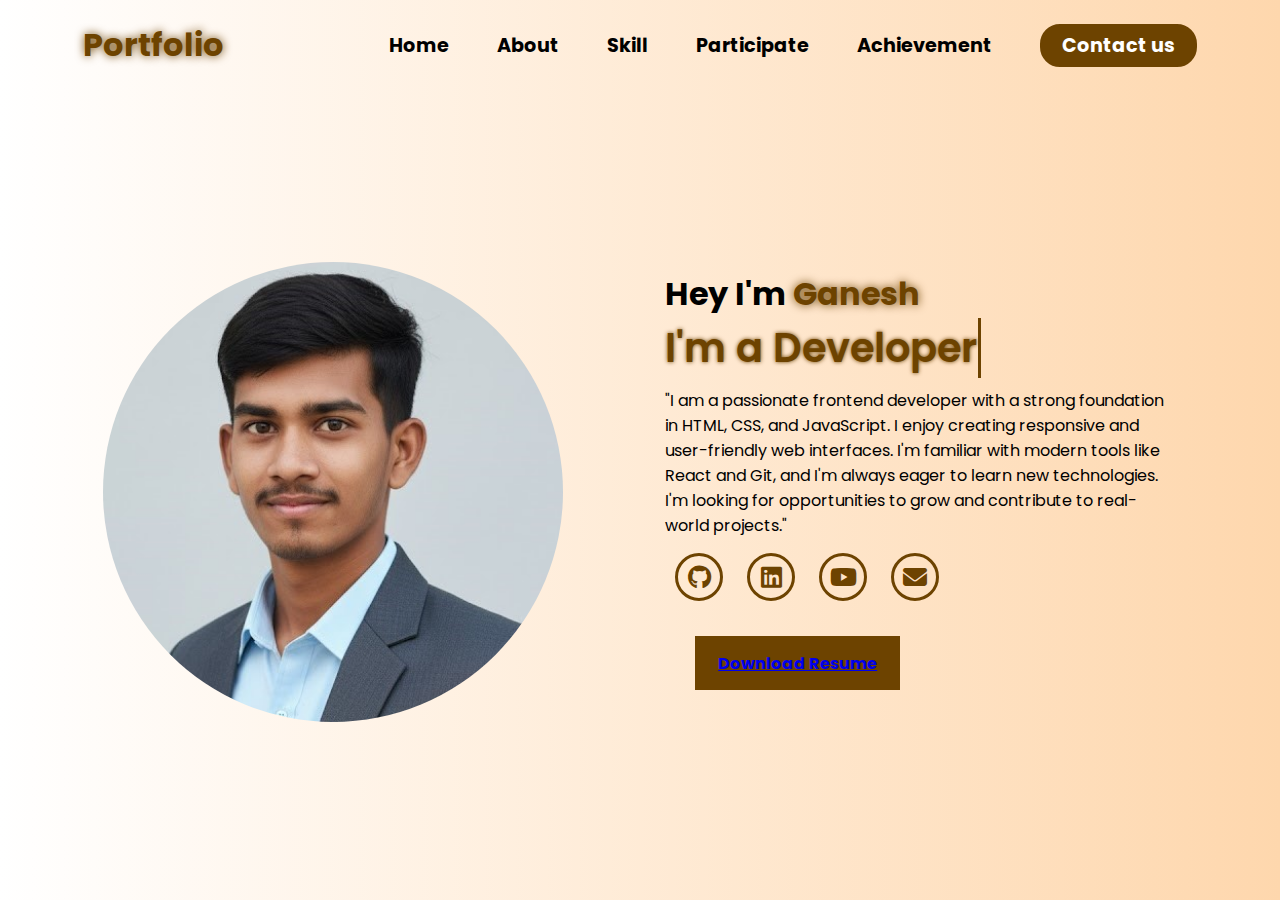
<file: index.html>
<!DOCTYPE html>
<html lang="en">

<head>
    <meta charset="UTF-8">
    <meta name="viewport" content="width=device-width, initial-scale=1.0">
    <title>Portfolio-Ganesh</title>
    <!-- ✅ Font Awesome CDN -->
    <link rel="stylesheet" href="https://cdnjs.cloudflare.com/ajax/libs/font-awesome/6.5.0/css/all.min.css">
    <!-- CSS style File Link -->
    <link rel="stylesheet" href="style.css">
</head>

<body>

    <!-- Start Navbar -->
    <nav>
        <div class="nav-container">
            <div class="logo-name">
                <span>Portfolio</span>
            </div>

            <div class="links">
                <div class="link"><a href="#">Home</a></div>
                <div class="link"><a href="About.html">About</a></div>
                <div class="link"><a href="#">Skill</a></div>
                <div class="link"><a href="#">Participate</a></div>
                <div class="link"><a href="#">Achievement</a></div>
                <div class="link-contact-btn"><a href="#">Contact us</a></div>
            </div>
            <!-- Icons -->
            <i class="fa-solid fa-list humburg" onclick="humburg()"></i>
        </div>

        <div class="dropdown">
            <div class="links">
                <a href="">Home</a>
                <a href="About.html">About</a>
                <a href="#">Skill</a>
                <a href="#">Participate</a>
                <a href="#">Achievement</a>
                <a href="#">Contact Us</a>
                <i class="fa-solid fa-xmark cancel" onclick="cancel()"></i>
            </div>
        </div>
    </nav>
    <!-- End Navbar -->

    <!--hero Section-->
    <section>
        <div class="main-container">
            <!-- main Container Img -->
            <div class="image">
                <img src="unnamed.jpg" alt="">
            </div>
            <!-- main Container content -->
            <div class="content">
                <h1>Hey I'm <span>Ganesh</span></h1>
                <div class="typewriter">I'm a <span></span></div>
                <p>"I am a passionate frontend developer with a strong foundation in HTML, CSS, and JavaScript. I enjoy
                    creating responsive and user-friendly web interfaces. I'm familiar with modern tools like React and
                    Git, and I'm always eager to learn new technologies. I'm looking for opportunities to grow and
                    contribute to real-world projects."</p>
                <div class="social-links">
                    <a href="https://github.com/ganesh-j-m"><i class="fa-brands fa-github"></i></a>
                    <a href="https://www.linkedin.com/in/ganeshmore491/"><i class="fa-brands fa-linkedin"></i></a>
                    <a href="https://www.youtube.com/@tech-ganesh77"><i class="fa-brands fa-youtube"></i></a>
                    <a href="ganeshmore1552@gmail.com"><i class="fa-solid fa-envelope"></i></a>
                </div>
                <div class="btn">
                    <button><a href="Ganesh_More_Resume.pdf" download="">Download Resume</a></button>
                </div>
            </div>
        </div>
    </section>
    <!-- End Hero Section -->
    <!-- Javascript Link -->
    <script src="script.js"></script>

</body>

</html>
</file>
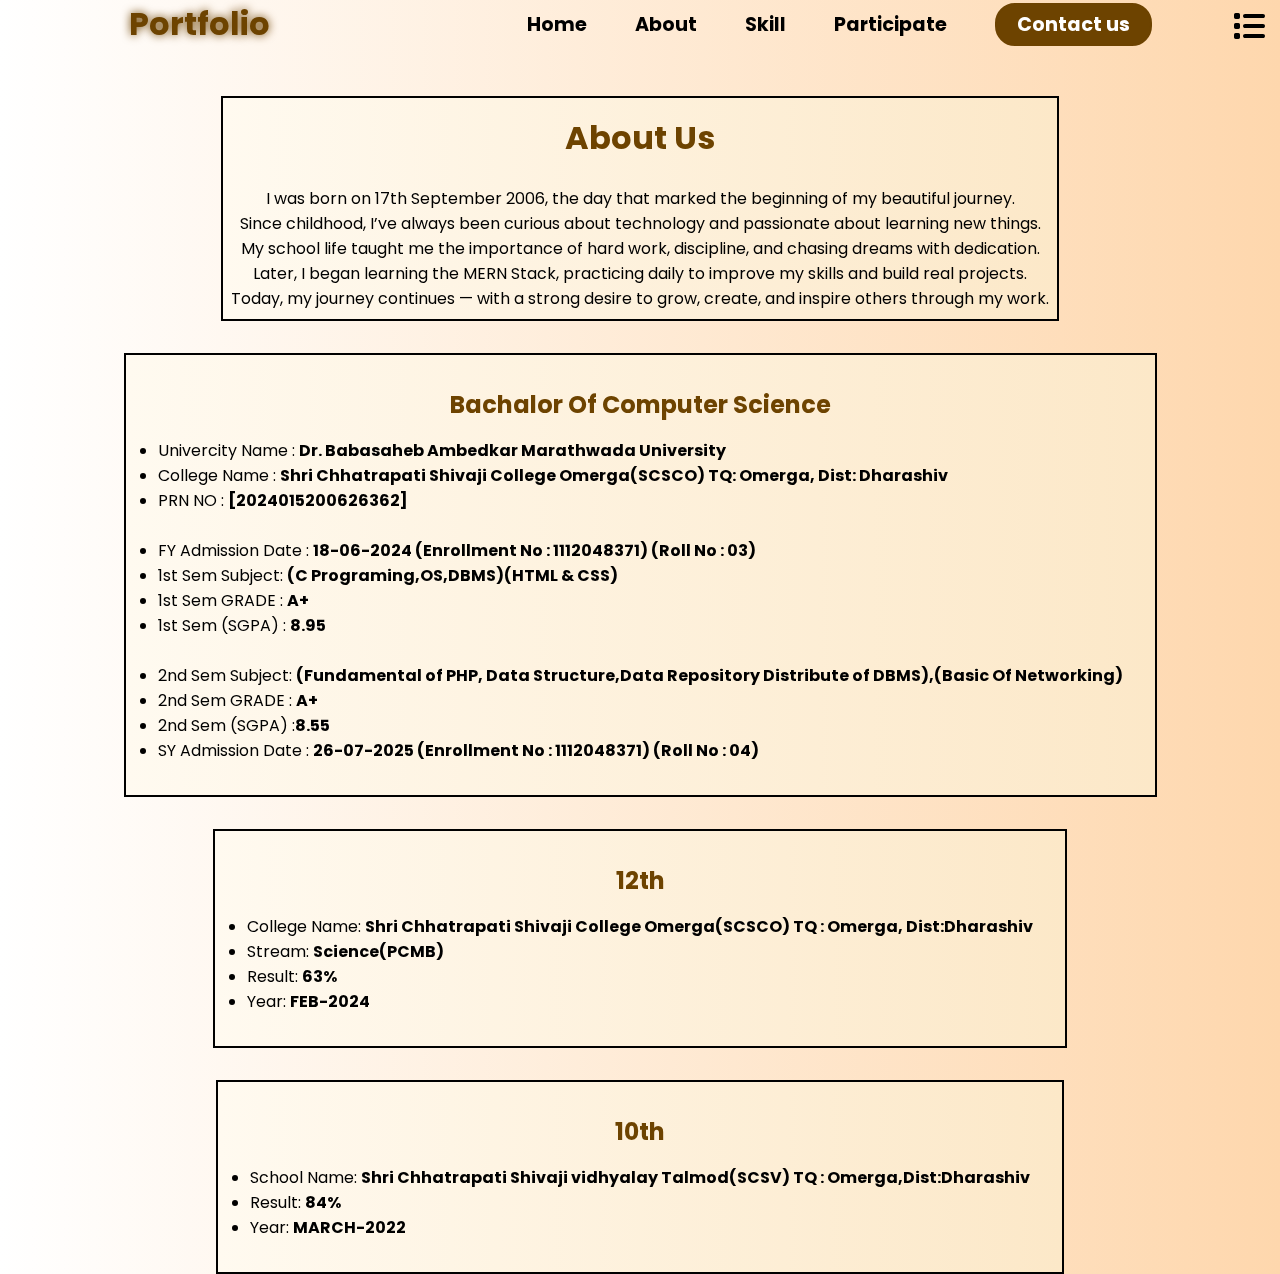
<file: About.html>
<!DOCTYPE html>
<html lang="en">

<head>
    <meta charset="UTF-8">
    <meta name="viewport" content="width=device-width, initial-scale=1.0">
    <title>About</title>
    <!-- CSS style File Link -->
    <link rel="stylesheet" href="About.css">
    <!-- ✅ Font Awesome CDN -->
    <link rel="stylesheet" href="https://cdnjs.cloudflare.com/ajax/libs/font-awesome/6.5.0/css/all.min.css">
</head>

<!-- Start Body -->

<body>

    <!-- Start Navbar -->
    <nav>
        <div class="nav-container">
            <div class="logo-name">
                <span>Portfolio</span>
            </div>

            <div class="links">
                <div class="link"><a href="index.html">Home</a></div>
                <div class="link"><a href="About.html">About</a></div>
                <div class="link"><a href="Skill.html">Skill</a></div>
                <div class="link"><a href="Participate.html">Participate</a></div>
                <div class="link-contact-btn"><a href="Contact.html">Contact us</a></div>
            </div>
            <!-- Icons -->
            <i class="fa-solid fa-list humburg" onclick="humburg()"></i>
        </div>

        <div class="dropdown">
            <div class="links">
                <a href="index.html">Home</a>
                <a href="About.html">About</a>
                <a href="Skill.html">Skill</a>
                <a href="Participate.html">Participate</a>
                <a href="Contact.html">Contact Us</a>
                <i class="fa-solid fa-xmark cancel" onclick="cancel()"></i>
            </div>
        </div>
    </nav>
    <!-- End Navbar -->

    <!-- Satrt Section -->
    <section>
        <!-- frist Div -->
        <div class="Education">

            <div class="title">
                <h1>About Us</h1>
                <p>I was born on 17th September 2006, the day that marked the beginning of my beautiful journey.<br>

                    Since childhood, I’ve always been curious about technology and passionate about learning new
                    things.<br>

                    My school life taught me the importance of hard work, discipline, and chasing dreams with
                    dedication.<br>

                    Later, I began learning the MERN Stack, practicing daily to improve my skills and build real
                    projects.<br>

                    Today, my journey continues — with a strong desire to grow, create, and inspire others through my
                    work.
                </p>
            </div>

            <div class="bcs">
                <h2> Bachalor Of Computer Science</h2>
                <div class="degree">
                    <ul>
                        <li>Univercity Name : <b>Dr. Babasaheb Ambedkar Marathwada University</b></li>
                        <li>College Name : <b>Shri Chhatrapati Shivaji College Omerga(SCSCO) TQ: Omerga, Dist:
                                Dharashiv</b>
                        </li>
                        <li>PRN NO : <b>[2024015200626362]</b></li>
                        <br>
                        <li>FY Admission Date : <b>18-06-2024 (Enrollment No : 1112048371) (Roll No : 03)</b></li>
                        <li>1st Sem Subject: <b>(C Programing,OS,DBMS)(HTML & CSS)</b></li>
                        <li>1st Sem GRADE : <b>A+</b> </li>
                        <li>1st Sem (SGPA) : <b>8.95</b></li>
                        <br>
                        <li>2nd Sem Subject: <b>(Fundamental of PHP, Data Structure,Data Repository Distribute of
                                DBMS),(Basic Of Networking)</b> </li>
                        <li>2nd Sem GRADE : <b>A+</b></li>
                        <li>2nd Sem (SGPA) :<b>8.55</b> </li>
                        <li>SY Admission Date : <b>26-07-2025 (Enrollment No : 1112048371) (Roll No : 04)</b></li>
                    </ul>
                </div>
            </div>


            <div class="high">
                <h2>12th</h2>
                <div class="degree">
                    <ul>
                        <li>College Name: <b>Shri Chhatrapati Shivaji College Omerga(SCSCO) TQ : Omerga,
                                Dist:Dharashiv</b></li>
                        <li>Stream: <b>Science(PCMB)</b></li>
                        <li>Result: <b>63%</b></li>
                        <li>Year: <b>FEB-2024</b></li>
                    </ul>
                </div>
            </div>

            <div class="primary">
                <h2>10th</h2>
                <div class="degree">
                    <ul>
                        <li>School Name: <b>Shri Chhatrapati Shivaji vidhyalay Talmod(SCSV) TQ :
                                Omerga,Dist:Dharashiv</b></li>
                        <li>Result: <b>84%</b></li>
                        <li>Year: <b>MARCH-2022</b></li>
                    </ul>
                </div>
            </div>

        </div>
        <!-- End First Div -->
    </section>
    <!-- End Section -->
    <!-- Javascript Link -->
    <script src="About.js"></script>
</body>
<!-- End Body -->

</html>
</file>
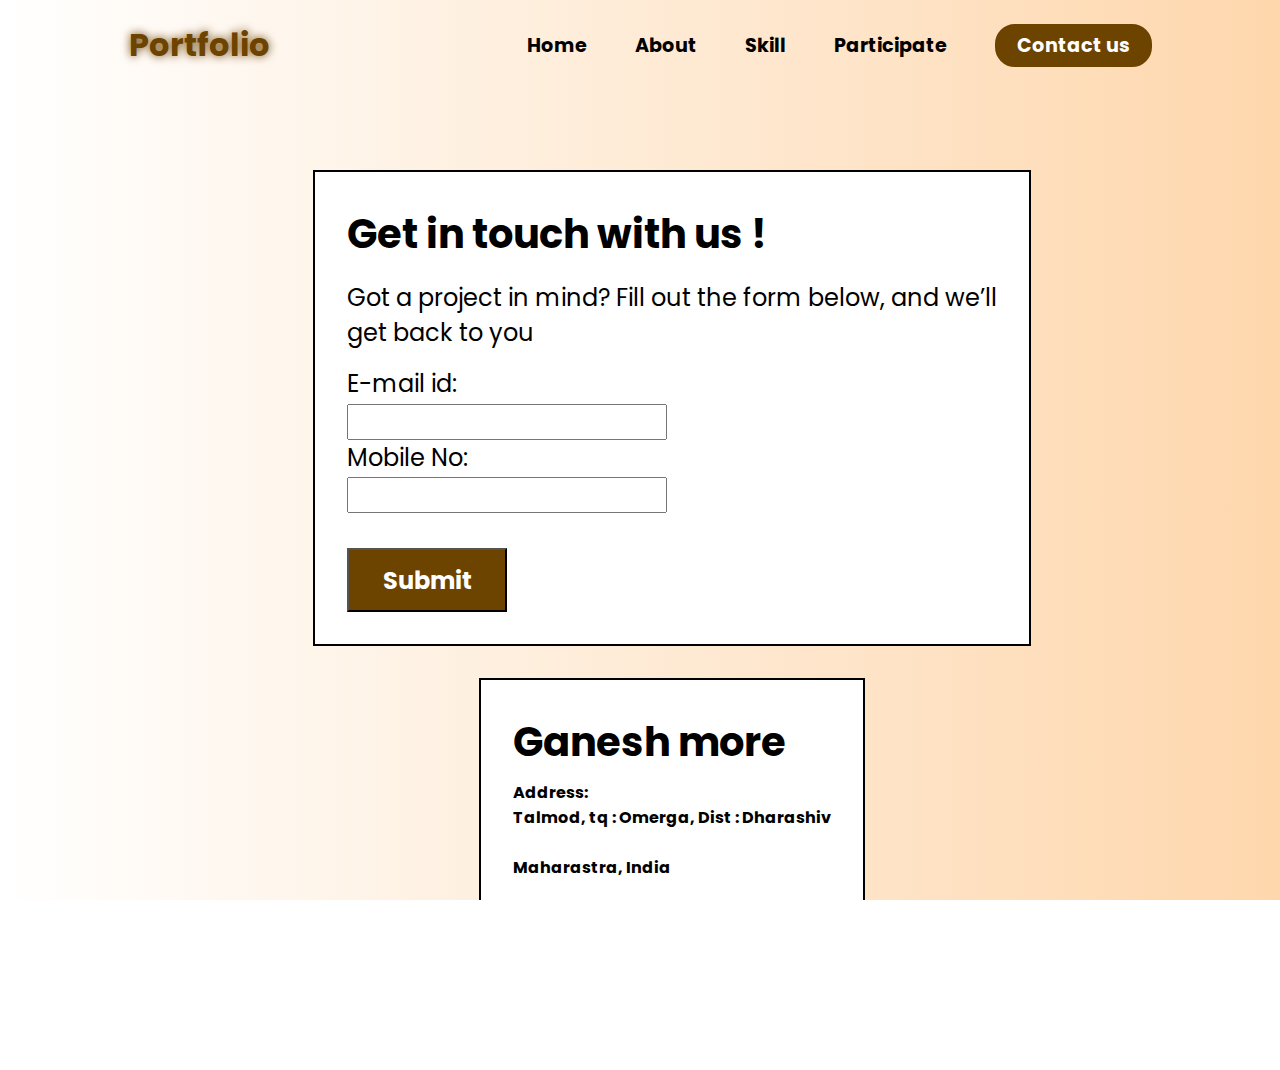
<file: Contact.html>
<!DOCTYPE html>
<html lang="en">

<head>
    <meta charset="UTF-8">
    <meta name="viewport" content="width=device-width, initial-scale=1.0">
    <title>Portfolio-Ganesh</title>
    <!-- ✅ Font Awesome CDN -->
    <link rel="stylesheet" href="https://cdnjs.cloudflare.com/ajax/libs/font-awesome/6.5.0/css/all.min.css">
    <!-- CSS style File Link -->
    <link rel="stylesheet" href="Contact.css">
</head>

<body>

    <!-- Start Navbar -->
    <nav>
        <div class="nav-container">
            <div class="logo-name">
                <span>Portfolio</span>
            </div>

            <div class="links">
                <div class="link"><a href="index.html">Home</a></div>
                <div class="link"><a href="About.html">About</a></div>
                <div class="link"><a href="Skill.html">Skill</a></div>
                <div class="link"><a href="Participate.html">Participate</a></div>
                <div class="link-contact-btn"><a href="#">Contact us</a></div>
            </div>
            <!-- Icons -->
            <i class="fa-solid fa-list humburg" onclick="humburg()"></i>
        </div>

        <div class="dropdown">
            <div class="links">
                <a href="index.html">Home</a>
                <a href="About.html">About</a>
                <a href="Skill.html">Skill</a>
                <a href="Participate.html">Participate</a>
                <a href="Contact.html">Contact Us</a>
                <i class="fa-solid fa-xmark cancel" onclick="cancel()"></i>
            </div>
        </div>
    </nav>
    <!-- End Navbar -->
    <!-- Start Hero Section -->
    <div class="hero-section">
        <div class="detail">
            <div class="form">
                <h3>Get in touch with us !</h3>
                <p>Got a project in mind? Fill out the form below, and we’ll <br>
                    get back to you</p>

                <form action="">
                    <label for="fname">E-mail id:</label><br>
                    <input type="text" id="fname" name="fname"><br>
                    <label for="lname">Mobile No:</label><br>
                    <input type="number" id="lname" name="lname"><br><br>
                    <input type="submit" id="button" value="Submit">
                </form>
            </div>

            <div class="address">
                <h2>Ganesh more</h2>

                <h4>Address: <p>Talmod, tq : Omerga, Dist : Dharashiv <Br>
                        </Br>
                        Maharastra, India</p>
                </h4>

            </div>
        </div>
    </div>

    <!-- End Hero Section -->
    <script src="Contact.js"></script>
</body>
</file>
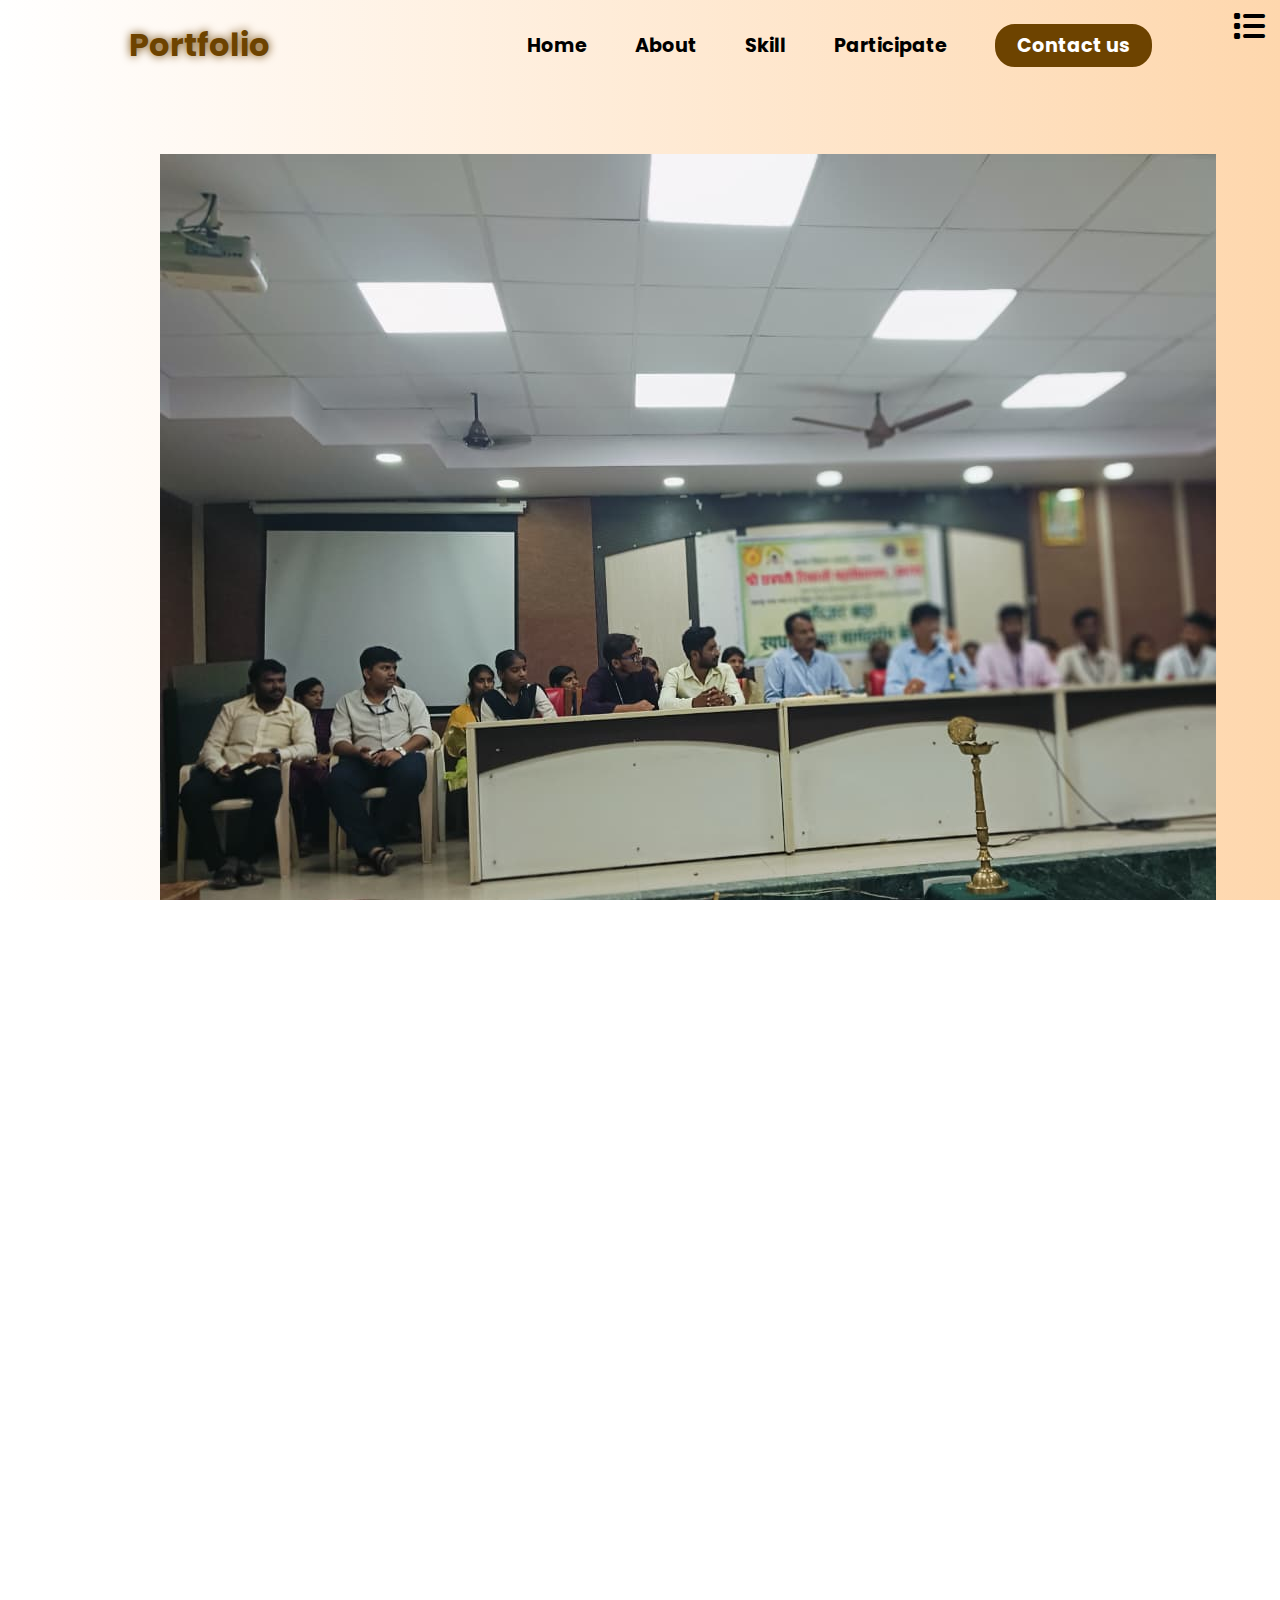
<file: Participate.html>
<!DOCTYPE html>
<html lang="en">

<head>
    <meta charset="UTF-8">
    <meta name="viewport" content="width=device-width, initial-scale=1.0">
    <title>Participate</title>
    <link rel="stylesheet" href="Participate.css">
    <!-- ✅ Font Awesome CDN -->
    <link rel="stylesheet" href="https://cdnjs.cloudflare.com/ajax/libs/font-awesome/6.5.0/css/all.min.css">
</head>

<!-- Start Body -->

<body>
    <!-- Start Navbar -->
    <nav>
        <div class="nav-container">
            <div class="logo-name">
                <span>Portfolio</span>
            </div>

            <div class="links">
                <div class="link"><a href="index.html">Home</a></div>
                <div class="link"><a href="About.html">About</a></div>
                <div class="link"><a href="Skill.html">Skill</a></div>
                <div class="link"><a href="Participate.html">Participate</a></div>
                <div class="link-contact-btn"><a href="Contact.html">Contact us</a></div>
            </div>
            <!-- Icons -->
            <i class="fa-solid fa-list humburg" onclick="humburg()"></i>
        </div>

        <div class="dropdown">
            <div class="links">
                <a href="index.html">Home</a>
                <a href="About.html">About</a>
                <a href="Skill.html">Skill</a>
                <a href="Participate.html">Participate</a>
                <a href="Contact.html">Contact Us</a>
                <i class="fa-solid fa-xmark cancel" onclick="cancel()"></i>
            </div>
        </div>
    </nav>
    <!-- End Navbar -->

    <!-- Start Hero Section -->
    <div class="main-container">
        <div class="box-container2">
            <div class="left-box2">
                <img src="1st.jfif" class="img">
                <img src="2nd.jfif" class="img">
            </div>
            <div class="right-box2">
                <h4>Jointly conducted by the **Maharashtra State Department of Higher Technical Education and the
                    Maharashtra State Information Technology Support Center.
                </h4>
                <h1>Carrer katta</h1>
                <p> When I was in my first year, our college introduced an initiative called “Career Katta.”<br>
                    I participated in it, and I was selected as the Information & Communication Minister of <br>
                    our college for one year.Through this platform, we organized several activities and events<br>
                    that contributed to our overall personal and professional development. This experience <br>
                    sparked my interest in such initiatives and alongside my studies,<br>
                    I continued to take part in them.
                    <!-- <br>
                    <br> -->
                <div class="keys2">
                    <ol>

                        1. I developed **stage confidence and courage to speak in front of others.<br>
                        2. I got an **opportunity to work as a minister in college.<br>
                        3. I had **interaction, discussion, and guidance from successful entrepreneurs** who run their
                        own companies in India and abroad.
                    </ol>
                </div>
                </p>
            </div>

        </div>

        <!-- 2 box -->

        <div class="box-container2">
            <div class="left-box2">
                <img src="3rd.jfif" class="img2">
                <img src="4th.jfif" class="img2">
                <img src="5th.jfif" class="img2">
                <img src="6th.jfif" class="img2">
            </div>
            <div class="right-box2">
                <h4>Jointly conducted by the **Maharashtra State Department of Higher Technical Education and the
                    Maharashtra State Information Technology Support Center.
                </h4>
                <h1>Carrer katta</h1>
                <p> When I was in my first year, our college introduced an initiative called “Career Katta.”<br>
                    I participated in it, and I was selected as the Information & Communication Minister of <br>
                    our college for one year.Through this platform, we organized several activities and events<br>
                    that contributed to our overall personal and professional development. This experience <br>
                    sparked my interest in such initiatives and alongside my studies,<br>
                    I continued to take part in them.
                    <!-- <br>
                    <br> -->
                <div class="keys2">
                    <ol>

                        1. I developed **stage confidence and courage to speak in front of others.<br>
                        2. I got an **opportunity to work as a minister in college.<br>
                        3. I had **interaction, discussion, and guidance from successful entrepreneurs** who run their
                        own companies in India and abroad.
                    </ol>
                </div>
                </p>
            </div>

        </div>

    </div>
    <!-- End Hero Section -->
    <script src="participate.js"></script>
</body>

</html>
</file>
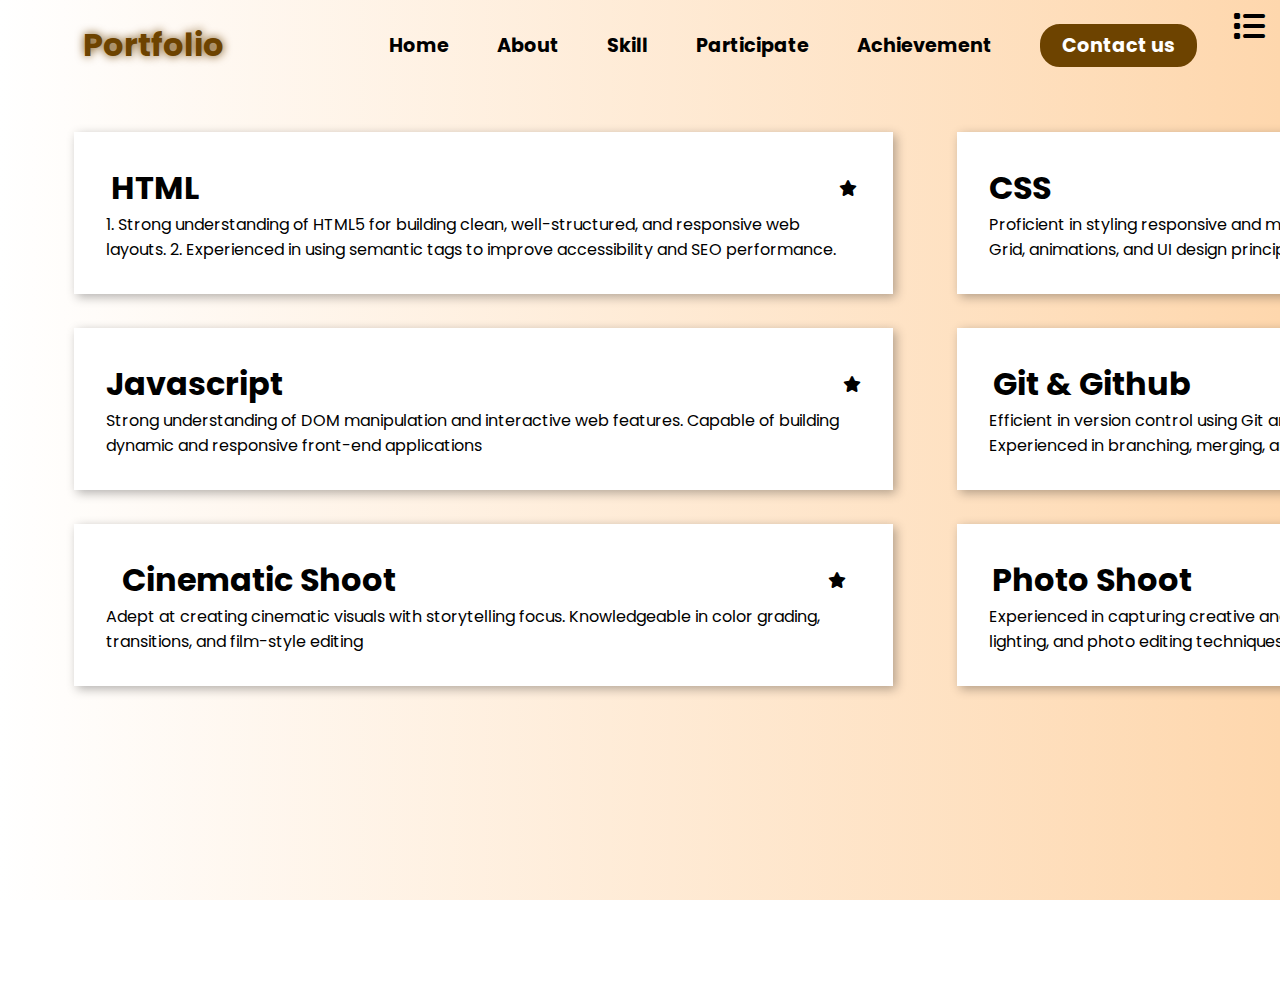
<file: Skill.html>
<!DOCTYPE html>
<html lang="en">

<head>
    <meta charset="UTF-8">
    <meta name="viewport" content="width=device-width, initial-scale=1.0">
    <title>ganesh protfolio Skill</title>

    <!-- CSS style File Link -->
    <link rel="stylesheet" href="Skill.css">
    <!-- ✅ Font Awesome CDN -->
    <link rel="stylesheet" href="https://cdnjs.cloudflare.com/ajax/libs/font-awesome/6.5.0/css/all.min.css">
</head>
<!-- Start Body -->

<body>
    <!-- Start Navbar -->
    <nav>
        <div class="nav-container">
            <div class="logo-name">
                <span>Portfolio</span>
            </div>

            <div class="links">
                <div class="link"><a href="index.html">Home</a></div>
                <div class="link"><a href="About.html">About</a></div>
                <div class="link"><a href="#">Skill</a></div>
                <div class="link"><a href="#">Participate</a></div>
                <div class="link"><a href="#">Achievement</a></div>
                <div class="link-contact-btn"><a href="#">Contact us</a></div>
            </div>
            <!-- Icons -->
            <i class="fa-solid fa-list humburg" onclick="humburg()"></i>
        </div>

        <div class="dropdown">
            <div class="links">
                <a href="index.html">Home</a>
                <a href="About.html">About</a>
                <a href="#">Skill</a>
                <a href="#">Participate</a>
                <a href="#">Achievement</a>
                <a href="#">Contact Us</a>
                <i class="fa-solid fa-xmark cancel" onclick="cancel()"></i>
            </div>
        </div>
    </nav>
    <!-- End Navbar -->
    <!-- Start Hero Section -->
    <section>
        <div class="grid">
            <div class="boxes">
                <div class="head-html">
                    <h1 class="html-bhau">HTML</h1>
                    <i class="fa-solid fa-star star"></i>
                </div>
                <p>
                    1. Strong understanding of HTML5 for building clean, well-structured, and responsive web
                    layouts.
                    2. Experienced in using semantic tags to improve accessibility and SEO performance.
                </p>
            </div>

            <div class="boxes">
                <div class="head">
                    <h1 class="html">CSS</h1>
                    <i class="fa-solid fa-star star"></i>
                </div>
                <p>Proficient in styling responsive and modern web interfaces.
                    Skilled with Flexbox, Grid, animations, and UI design principles.
                </p>
            </div>

            <div class="boxes">
                <div class="head">
                    <h1 class="html">Javascript</h1>
                    <i class="fa-solid fa-star star"></i>
                </div>
                <p>
                    Strong understanding of DOM manipulation and interactive web features.
                    Capable of building dynamic and responsive front-end applications
                </p>
            </div>

            <div class="boxes">
                <div class="head-big">
                    <h1>Git & Github</h1>
                    <i class="fa-solid fa-star star"></i>
                </div>
                <p>Efficient in version control using Git and managing repositories on GitHub.
                    Experienced in branching, merging, and collaborative project workflows.
                </p>
            </div>

            <div class="boxes">
                <div class="head-big-ra">
                    <h1>Cinematic Shoot</h1>
                    <i class="fa-solid fa-star star"></i>
                </div>
                <p>Adept at creating cinematic visuals with storytelling focus.
                    Knowledgeable in color grading, transitions, and film-style editing
                </p>
            </div>

            <div class="boxes">
                <div class="head-big">
                    <h1>Photo Shoot</h1>
                    <i class="fa-solid fa-star star"></i>
                </div>
                <p>Experienced in capturing creative and high-quality images.
                    Skilled in composition, lighting, and photo editing techniques.
                </p>
            </div>


        </div>
    </section>
    <script src="Skill.js"></script>
</body>

</html>
</file>
<file: style.css>
/* google Font Link */
@import url('https://fonts.googleapis.com/css2?family=Poppins&display=swap');
/* Random propety */
*{
    margin: 0;
    padding: 0;
    font-family: 'Poppins',sans-serif;
    box-sizing: border-box;
}
/* Main Html */
html{
    overflow-x: hidden;
}
/* project body */
body{
    width: 100%;
    height: 100vh;
    overflow: hidden;
 background: linear-gradient(to right, rgb(255,255,255), rgb(254, 215, 173));
}
/* Start Navbar */

/* nav-bar (nav)*/
nav{
    width: 100%;
    height: 10vh;
    position: sticky;
}
/* nav-container */
.nav-container{
    width: 100%;
    height: 100%;
    display: flex;
    justify-content: space-around;
    align-items: center;
}
/* logo-name(Class) */
.logo-name{
    color: black;
    font-size: 2rem;
    font-weight: bolder;
}
/* logo-name span(Protfolio) */
.logo-name span{
    color: rgb(109, 67, 0);
    text-shadow: 0 0 10px rgb(109,67,0);
}
/* nav-container(class) */
.nav-container .links{
    display: flex;
    gap: 3rem;
    align-items: center;
}
/* nav-container(home,about,achivement) */
.nav-container .links a{
    font-size: 1.2rem;
    color: black;
    position: relative;
    text-decoration: none;
    font-weight: bold;
    transform: 0.3s linear;
}
/* home,about= bottom-line effect */
.nav-container .links a::before {
  content: "";
  position: absolute;
  bottom: -4px;
  left: 0;
  width: 0;
  height: 3px;
  background-color: rgb(109, 67, 0);
  transition: width 0.3s linear;
}

.nav-container .links a:hover::before {
  width: 100%;
}
/* Contact button (class) */
.nav-container .link-contact-btn{
 background-color: rgb(109, 67, 0);
 padding: 5px 20px;
 border-radius: 20px;
 border: 2px solid rgb(109, 67, 0);  
 transition: 0.2s linear;
}
/* Contach us (Name) */
.nav-container .link-contact-btn a{
    color: white;
    transition: 0.3s linear;
}
/* cancel icon */
.humburg,.cancel{
    cursor: pointer;
    position: absolute;
    right: 15px;
    top: 10px;
    color: black;
    font-size: 2rem;
    display: none;
}
/* dropdown(class) */
.dropdown{
    z-index: 100;
    position: absolute;
    top: 0;
    transform: translateY(-500px);
    width: 100%;
    height: auto;
    backdrop-filter: brightness(40%)blur(3px);
    box-shadow: 0 0 20px black;
    transition: 0.2s linear;
}
/* dropdoen List */
.dropdown .links a{
   color: white;
   display: flex;
   text-decoration: none;
   justify-content: center;
   padding: 15px 0;
   align-items: center;
}
/* dropdown links Hover Effect */
.dropdown .links a:hover{
    background-color: rgb(109, 67, 0);
}
/* End of Navbar */

 /* <!--Start hero Section--> */

 /* Section Property */
section{
    width: 100%;
    height: 90vh;
}
/* Main-conatiner(Class) */
.main-container{
    width: 100%;
    height: 100%;
    display: flex;
    justify-content: space-evenly;
    align-items: center;
}
/* Main-Container(image) */
.main-container .image img{
    z-index: -1;
  border-radius: 100%;  /* for circle */
  width: 460px;
  height: 460px;
  object-fit: cover;   /* optional: keeps image ratio inside the box */
}
/* Main Container(Content) */
.main-container .content{
    color: black;
    width: 40%;
    min-height: 100px;
}
/* Main Container Content (Hey i'm Ganesh) */
.main-container .content h1 span{
    color: rgb(109,67,0);
    text-shadow: 0 0 10px rgb(109,67,0);
}
/* Main Container Content (I am a) */
.main-container .content .typewriter{
    color: rgb(109, 67, 0);
    font-size: 2.5rem;
    text-shadow: 0 0 4px rgb(109, 67, 0);
    position: relative;
    transition: 0.3s linear;
    font-weight: 600;
    font-size: clamp(1rem,1rem+5vw,2rem);
}
/* Main Conatiner .Content .typeWriter (Blank Span(Developer)) */
.main-container .content .typewriter span::before{
    content: "Developer";
    animation: words 15s infinite;
}
/*  Main Conatiner .Content .typeWriter (Blank Span(Developer)) change Name (Developer-Designer) Effect */
.main-container .content .typewriter span::after{
    content: "";
    position: absolute;
    width: calc(100% + 8px);
    height: 100%;
    border-left:3px solid;
    animation: cursor 0.6s linear;
}
@keyframes cursor{
    to{
        border-left: 3px solid #b74b4b;
    }
}
@keyframes words{
    0%, 33%{
        content: "Developer";
    }
    34%, 66%{
        content: "Designer";
    }
    67%, 100%{
        content: "Youtuber";
    }
}
/* Paragraph of My Self  */
.content p{
    font-size: clamp(0.4rem,0.2rem + 9vw, 1rem);
    margin: 10px 0;
}
/* Social Links (github,youtube,linkdin */
.content .social-links i{
    display: inline-flex;
    justify-content: center;
    align-items: center;
    width: 3rem;
    height: 3rem;
    background-color:transparent darkblue;
    border: 0.2rem solid rgb(109, 67, 0);
    border-radius: 50%;
    color: rgb(109, 67, 0);
    margin: 5px 10px;
    font-size: 1.5rem;
    transition: 0.2s linear;
}
/* Hover Effect of (Github,linkdin,youtube) */
.content .social-links i:hover{
    scale: 1.3;
    color: white;
    background-color: rgb(109, 67, 0);
    filter: drop-shadow(0 0 10px rgb(109,67,0));
}
/* Download Resume button */
.btn button{
    width: 40%;
    height: 6vh;
    margin: 30px;
    background-color: rgb(109, 67, 0);
    color: white;
    border: none;
    outline: none;
    font-size: 100%;
    font-weight: 700;
    transition: 0.2s linear;
}
/* Hover Effect Download Button  */
.btn button:hover{
    scale: 1,1;
    color: rgb(109, 67, 0);
    border: 2px solid rgb(109, 67, 0);
    background-color: transparent;
    font-weight: 700;
    box-shadow: 0 0 40px rgb(109, 67, 0);
}
/* Media Query Max-900px */

@media (max-width:900px){
  body{
    overflow-y: visible;
  }
.logo{
    position: absolute;
    top: 16px;
    left: 15px;
    font-size: 1.5rem;
  }
  .main-container{
    display: flex;
    flex-direction: column;
  }
  .nav-container .links{
    display: none;
  }
  .humburg,.cancel{
    display: block;
  }
  .main-container .content{
    width: 80%;
  }
 .social-links{
    width: 2.5rem;
    height: 2.5rem;
    font-size: 1.5rem;
 }
 .cancel{
    color: white;
 }
 .main-container image{
    width: 80%;
    margin-bottom: 0px;
 }
}
</file>
<file: About.css>
/* google Font Link */
@import url('https://fonts.googleapis.com/css2?family=Poppins&display=swap');

/* Random propety */
* {
    margin: 0;
    padding: 0;
    font-family: 'Poppins', sans-serif;
    box-sizing: border-box;
}

/* project body */
body {
    width: 100%;
    height: 100vh;
    background: linear-gradient(to right, rgb(255, 255, 255), rgb(254, 215, 173));
}

/* Start Navbar */

/* nav-bar (nav)*/
nav {
    width: 100%;
    position: sticky;
}

/* nav-container */
.nav-container {
    width: 100%;
    height: 100%;
    display: flex;
    justify-content: space-around;
    align-items: center;
}

/* logo-name(Class) */
.logo-name {
    color: black;
    font-size: 2rem;
    font-weight: bolder;
}

/* logo-name span(Protfolio) */
.logo-name span {
    color: rgb(109, 67, 0);
    text-shadow: 0 0 10px rgb(109, 67, 0);
}

/* nav-container(class) */
.nav-container .links {
    display: flex;
    gap: 3rem;
    align-items: center;
}

/* nav-container(home,about,achivement) */
.nav-container .links a {
    font-size: 1.2rem;
    color: black;
    position: relative;
    text-decoration: none;
    font-weight: bold;
    transform: 0.3s linear;
}

/* home,about= bottom-line effect */
.nav-container .links a::before {
    content: "";
    position: absolute;
    bottom: -4px;
    left: 0;
    width: 0;
    height: 3px;
    background-color: rgb(109, 67, 0);
    transition: width 0.3s linear;
}

.nav-container .links a:hover::before {
    width: 100%;
}

/* Contact button (class) */
.nav-container .link-contact-btn {
    background-color: rgb(109, 67, 0);
    padding: 5px 20px;
    border-radius: 20px;
    border: 2px solid rgb(109, 67, 0);
    transition: 0.2s linear;
}

/* Contach us (Name) */
.nav-container .link-contact-btn a {
    color: white;
    transition: 0.3s linear;
}

/* cancel icon */
.humburg,
.cancel {
    cursor: pointer;
    position: absolute;
    right: 15px;
    top: 10px;
    color: black;
    font-size: 2rem;
    display: none;
}

/* dropdown(class) */
.dropdown {
    z-index: 100;
    position: absolute;
    top: 0;
    transform: translateY(-500px);
    width: 100%;
    height: auto;
    backdrop-filter: brightness(40%)blur(3px);
    box-shadow: 0 0 20px black;
    transition: 0.2s linear;
}

/* dropdoen List */
.dropdown .links a {
    color: white;
    display: flex;
    text-decoration: none;
    justify-content: center;
    padding: 15px 0;
    align-items: center;
}

/* dropdown links Hover Effect */
.dropdown .links a:hover {
    background-color: rgb(109, 67, 0);
}

nav {
    width: 100vw;
}

/* End of Navbar */

/* Start Main Body */
.Education {
    margin-top: 3rem;
    display: flex;
    flex-direction: column;
    gap: 2rem;
    justify-content: center;
    align-items: center;
}

.title {
    border: black solid 2px;
    text-align: center;
    background: linear-gradient(to right, #fffaf0, #fce8c8);
    border: 2px solid black;
}

.title h1 {
    margin: 1rem;
    color: rgb(109, 67, 0);
    font-weight: bold;
}

.title p {
    font-size: 1rem;
    padding: 0.5rem;
}

.bcs {
    background: linear-gradient(to right, #fffaf0, #fce8c8);
    border: 2px solid black;
    padding: 2rem;
}

.bcs h2 {
    color: rgb(109, 67, 0);
    margin-bottom: 1rem;
    text-align: center;
}

.primary {
    background: linear-gradient(to right, #fffaf0, #fce8c8);
    border: 2px solid black;
    padding: 2rem;
}

.primary h2 {
    color: rgb(109, 67, 0);
    margin-bottom: 1rem;
    text-align: center;
}

.high {
    background: linear-gradient(to right, #fffaf0, #fce8c8);
    border: 2px solid black;
    padding: 2rem;
}

.high h2 {
    color: rgb(109, 67, 0);
    margin-bottom: 1rem;
    text-align: center;
}

/* End Main body */

/* Start Media Query */
@media (max-width:900px) {
    body {
        overflow-y: visible;
    }

    .logo {
        position: absolute;
        top: 16px;
        left: 15px;
        font-size: 1.5rem;
    }

    .nav-container .links {
        display: none;
    }

    .humburg,
    .cancel {
        display: block;
    }

    .social-links {
        width: 2.5rem;
        height: 2.5rem;
        font-size: 1.5rem;
        display: flex;
    }

    .cancel {
        color: white;
    }

    .nav-container {
        width: 80vw;
    }
}



/* End Media Query */
</file>
<file: Contact.css>
/* google Font Link */
@import url('https://fonts.googleapis.com/css2?family=Poppins&display=swap');

/* Random propety */
* {
    margin: 0;
    padding: 0;
    font-family: 'Poppins', sans-serif;
    box-sizing: border-box;
}

/* Main Html */
html {
    overflow-x: hidden;
}

/* project body */
body {
    width: 100%;
    height: 100vh;
    overflow: hidden;
    background: linear-gradient(to right, rgb(255, 255, 255), rgb(254, 215, 173));
}

/* Start Navbar */

/* nav-bar (nav)*/
nav {
    width: 100%;
    height: 10vh;
    position: sticky;
}

/* nav-container */
.nav-container {
    width: 100%;
    height: 100%;
    display: flex;
    justify-content: space-around;
    align-items: center;
}

/* logo-name(Class) */
.logo-name {
    color: black;
    font-size: 2rem;
    font-weight: bolder;
}

/* logo-name span(Protfolio) */
.logo-name span {
    color: rgb(109, 67, 0);
    text-shadow: 0 0 10px rgb(109, 67, 0);
}

/* nav-container(class) */
.nav-container .links {
    display: flex;
    gap: 3rem;
    align-items: center;
}

/* nav-container(home,about,achivement) */
.nav-container .links a {
    font-size: 1.2rem;
    color: black;
    position: relative;
    text-decoration: none;
    font-weight: bold;
    transform: 0.3s linear;
}

/* home,about= bottom-line effect */
.nav-container .links a::before {
    content: "";
    position: absolute;
    bottom: -4px;
    left: 0;
    width: 0;
    height: 3px;
    background-color: rgb(109, 67, 0);
    transition: width 0.3s linear;
}

.nav-container .links a:hover::before {
    width: 100%;
}

/* Contact button (class) */
.nav-container .link-contact-btn {
    background-color: rgb(109, 67, 0);
    padding: 5px 20px;
    border-radius: 20px;
    border: 2px solid rgb(109, 67, 0);
    transition: 0.2s linear;
}

/* Contach us (Name) */
.nav-container .link-contact-btn a {
    color: white;
    transition: 0.3s linear;
}

/* cancel icon */
.humburg,
.cancel {
    cursor: pointer;
    position: absolute;
    right: 15px;
    top: 10px;
    color: black;
    font-size: 2rem;
    display: none;
}

/* dropdown(class) */
.dropdown {
    z-index: 100;
    position: absolute;
    top: 0;
    transform: translateY(-500px);
    width: 100%;
    height: auto;
    backdrop-filter: brightness(40%)blur(3px);
    box-shadow: 0 0 20px black;
    transition: 0.2s linear;
}

/* dropdoen List */
.dropdown .links a {
    color: white;
    display: flex;
    text-decoration: none;
    justify-content: center;
    padding: 15px 0;
    align-items: center;
}

/* dropdown links Hover Effect */
.dropdown .links a:hover {
    background-color: rgb(109, 67, 0);
}

/* End of Navbar */

/* <!--Start hero Section--> */
.hero-section {
    height: 100%;
    width: 100%;
}


.detail {
    width: 100vw;
    display: flex;
    justify-content: center;
    align-items: center;
    gap: 2rem;
    flex-direction: column;
    margin: 2rem;
    margin-top: 5rem;

}

.detail .form {
    padding: 2rem;
    background: white;
    border: 2px solid black;
    height: fit-content;
    width: fit-content;
}

.detail .form h3 {
    padding-bottom: 1rem;
    font-size: 2.5rem;
}

.detail .form p {
    padding-bottom: 1rem;
    font-size: 1.5rem;
}

.detail .form form {
    font-size: 1.5rem;
}

.detail .form #fname {

    height: 2rem;
    width: 20rem;
    font-size: 1rem;
    padding: 1rem;
}

.detail .form #lname {
    height: 2rem;
    width: 20rem;
    font-size: 1rem;
    padding: 1rem;
}


.detail .form #button {
    height: 4rem;
    width: 10rem;
    font-size: 1.5rem;

    background: rgb(109, 67, 0);
    color: white;
    font-weight: bold;
    text-align: center;
}

.detail .form #button:hover {
    border: 2px solid black;
    background: purple;
}

.detail .address {

    background: white;
    text-align: start;
    padding: 2rem;
    height: max-content;
    border: 2px solid black;
}

.detail .address h2 {
    padding-bottom: 0.5rem;
    font-size: 2.5rem;
}

/* Hover Effect Download Button  */
.btn button:hover {
    scale: 1, 1;
    color: rgb(109, 67, 0);
    border: 2px solid rgb(109, 67, 0);
    /* background-color: transparent; */
    font-weight: 700;
    box-shadow: 0 0 40px rgb(109, 67, 0);
}


/* Media Query Max-900px */

@media (max-width:900px) {
    body {
        overflow-y: visible;
    }

    .logo {
        position: absolute;
        top: 16px;
        left: 15px;
        font-size: 1.5rem;
    }

    .main-container {
        display: flex;
        flex-direction: column;
    }

    .nav-container .links {
        display: none;
    }

    .humburg,
    .cancel {
        display: block;
    }

    .main-container .content {
        width: 80%;
    }

    .social-links {
        width: 2.5rem;
        height: 2.5rem;
        font-size: 1.5rem;
        display: flex;

    }

    .cancel {
        color: white;
    }

    .hero-section {
        width: 100%;
        margin: 0;

    }

    .detail {
        width: 80vw;
        display: flex;
        justify-content: center;
        align-items: center;
    }

    .detail .form #fname {

        height: 1rem;
        width: 10rem;
        font-size: 0.5rem;
        padding: 1rem;
    }

    .detail .form #lname {
        height: 1rem;
        width: 10rem;
        font-size: 0.5rem;
        padding: 1rem;
    }

}
</file>
<file: Participate.css>
/* google Font Link */
@import url('https://fonts.googleapis.com/css2?family=Poppins&display=swap');

/* Random propety */
* {
    margin: 0;
    padding: 0;
    font-family: 'Poppins', sans-serif;
    box-sizing: border-box;
}

/* Main Html */
html {
    overflow-x: hidden;
}

/* project body */
body {
    width: 100%;
    height: 100vh;
    overflow: scroll;
    background: linear-gradient(to right, rgb(255, 255, 255), rgb(254, 215, 173));
}

/* Start Navbar */

/* nav-bar (nav)*/
nav {
    width: 100%;
    height: 10vh;
    position: sticky;
}

/* nav-container */
.nav-container {
    width: 100%;
    height: 100%;
    display: flex;
    justify-content: space-around;
    align-items: center;
}

/* logo-name(Class) */
.logo-name {
    color: black;
    font-size: 2rem;
    font-weight: bolder;
}

/* logo-name span(Protfolio) */
.logo-name span {
    color: rgb(109, 67, 0);
    text-shadow: 0 0 10px rgb(109, 67, 0);
}

/* nav-container(class) */
.nav-container .links {
    display: flex;
    gap: 3rem;
    align-items: center;
}

/* nav-container(home,about,achivement) */
.nav-container .links a {
    font-size: 1.2rem;
    color: black;
    position: relative;
    text-decoration: none;
    font-weight: bold;
    transform: 0.3s linear;
}

/* home,about= bottom-line effect */
.nav-container .links a::before {
    content: "";
    position: absolute;
    bottom: -4px;
    left: 0;
    width: 0;
    height: 3px;
    background-color: rgb(109, 67, 0);
    transition: width 0.3s linear;
}

.nav-container .links a:hover::before {
    width: 100%;
}

/* Contact button (class) */
.nav-container .link-contact-btn {
    background-color: rgb(109, 67, 0);
    padding: 5px 20px;
    border-radius: 20px;
    border: 2px solid rgb(109, 67, 0);
    transition: 0.2s linear;
}

/* Contach us (Name) */
.nav-container .link-contact-btn a {
    color: white;
    transition: 0.3s linear;
}

/* cancel icon */
.humburg,
.cancel {
    cursor: pointer;
    position: absolute;
    right: 15px;
    top: 10px;
    color: black;
    font-size: 2rem;
    display: none;
}

/* dropdown(class) */
.dropdown {
    z-index: 100;
    position: absolute;
    top: 0;
    transform: translateY(-500px);
    width: 100%;
    height: auto;
    backdrop-filter: brightness(40%)blur(3px);
    box-shadow: 0 0 20px black;
    transition: 0.2s linear;
}

/* dropdoen List */
.dropdown .links a {
    color: white;
    display: flex;
    text-decoration: none;
    justify-content: center;
    padding: 15px 0;
    align-items: center;
}

/* dropdown links Hover Effect */
.dropdown .links a:hover {
    background-color: rgb(109, 67, 0);
}

/* End of Navbar */

/* Start Hero Section */
.main-container {
    height: 100%;
    width: 100%;
}

/* 2nd Box */


.box-container2 {
    display: flex;
    justify-content: center;
    align-items: start;
    flex-direction: column;
    margin: 4rem;
    gap: 2rem;
    margin-left: 10rem;
    height: fit-content;

}

.left-box2 {
    height: 800px;
    width: 100%;
    justify-content: center;
    align-items: center;
    gap: 1rem;
    object-fit: cover;
    overflow: scroll;

}

.left-box2 .img2 {
    height: 100%;
    width: 100%;
}

.left-box2 .img2:hover {
    border: 3px solid white;
    box-shadow: 0 4px 8px 0 rgba(0, 0, 0, 0.2), 0 6px 20px 0 rgba(0, 0, 0, 0.19);
    text-align: center;
}

.keys2 {
    font-weight: bold;
}

.right-box2 {
    height: fit-content;

}

.right-box2 .keys2 {
    margin-top: 1rem;
}

/* End Hero Section */

/* Start Media Query */


/* Media Query Max-900px */

@media (max-width:900px) {
    body {
        overflow-y: visible;
    }

    .logo {
        position: absolute;
        top: 16px;
        left: 15px;
        font-size: 1.5rem;
    }

    .main-container {
        display: flex;
        flex-direction: column;
    }

    .nav-container .links {
        display: none;
    }

    .humburg,
    .cancel {
        display: block;
    }

    .main-container .content {
        width: 80%;
    }

    .social-links {
        width: 2.5rem;
        height: 2.5rem;
        font-size: 1.5rem;
        display: flex;

    }

    .cancel {
        color: white;
    }


    .box-container2 {
        margin-left: 0;
        margin: 6px;
    }

    .left-box2 {
        height: 300px;
        width: 400px;
        justify-content: center;
        align-items: center;
        gap: 1rem;
        object-fit: cover;
        overflow: scroll;
    }

}
/* End Media Query */
</file>
<file: Skill.css>
/* google Font Link */
@import url('https://fonts.googleapis.com/css2?family=Poppins&display=swap');

/* Random propety */
* {
    margin: 0;
    padding: 0;
    font-family: 'Poppins', sans-serif;
    box-sizing: border-box;
}

/* Main Html */
html {
    overflow-x: hidden;
}

/* project body */
body {
    width: 100%;
    height: 100vh;
    overflow: hidden;
    background: linear-gradient(to right, rgb(255, 255, 255), rgb(254, 215, 173));
}

/* Start Navbar */

/* nav-bar (nav)*/
nav {
    width: 100%;
    height: 10vh;
    position: sticky;
}

/* nav-container */
.nav-container {
    width: 100%;
    height: 100%;
    display: flex;
    justify-content: space-around;
    align-items: center;
}

/* logo-name(Class) */
.logo-name {
    color: black;
    font-size: 2rem;
    font-weight: bolder;
}

/* logo-name span(Protfolio) */
.logo-name span {
    color: rgb(109, 67, 0);
    text-shadow: 0 0 10px rgb(109, 67, 0);
}

/* nav-container(class) */
.nav-container .links {
    display: flex;
    gap: 3rem;
    align-items: center;
}

/* nav-container(home,about,achivement) */
.nav-container .links a {
    font-size: 1.2rem;
    color: black;
    position: relative;
    text-decoration: none;
    font-weight: bold;
    transform: 0.3s linear;
}

/* home,about= bottom-line effect */
.nav-container .links a::before {
    content: "";
    position: absolute;
    bottom: -4px;
    left: 0;
    width: 0;
    height: 3px;
    background-color: rgb(109, 67, 0);
    transition: width 0.3s linear;
}

.nav-container .links a:hover::before {
    width: 100%;
}

/* Contact button (class) */
.nav-container .link-contact-btn {
    background-color: rgb(109, 67, 0);
    padding: 5px 20px;
    border-radius: 20px;
    border: 2px solid rgb(109, 67, 0);
    transition: 0.2s linear;
}

/* Contach us (Name) */
.nav-container .link-contact-btn a {
    color: white;
    transition: 0.3s linear;
}

/* cancel icon */
.humburg,
.cancel {
    cursor: pointer;
    position: absolute;
    right: 15px;
    top: 10px;
    color: black;
    font-size: 2rem;
    display: none;
}

/* dropdown(class) */
.dropdown {
    z-index: 100;
    position: absolute;
    top: 0;
    transform: translateY(-500px);
    width: 100%;
    height: auto;
    backdrop-filter: brightness(40%)blur(3px);
    box-shadow: 0 0 20px black;
    transition: 0.2s linear;
}

/* dropdoen List */
.dropdown .links a {
    color: white;
    display: flex;
    text-decoration: none;
    justify-content: center;
    padding: 15px 0;
    align-items: center;
}

/* dropdown links Hover Effect */
.dropdown .links a:hover {
    background-color: rgb(109, 67, 0);
}

/* End of Navbar */

/* Start Hero Section */
section {
    width: 100%;
    height: 100%;
    background: linear-gradient() rgb(109, 67, 0);
}

.grid {
    display: grid;
    padding: 0.5rem;
    /* Enables grid layout */
    grid-template-columns: 2fr 2fr;
    /* 2 equal-width columns */
    grid-template-rows: 100px 100px 100px;
    /* 3 equal-height rows */
    gap: 6.5rem;
    /* Space between grid items */
    padding: 10px;
    /* Inner spacing */
    margin-left: 2rem;
    margin-right: 2rem;
    column-gap: 0px;
    row-gap: 6rem;

}

.boxes {
    font-size: 1rem;
    background: white;
    height: fit-content;
    padding: 2rem;
    margin: 2rem;
    box-shadow: 3px 3px 10px rgba(0, 0, 0, 0.3);
    width: fit-content;

}

.boxes .head {
    display: flex;
    flex-direction: row;
    gap: 35rem;
    justify-content: center;
    align-items: center;
}

.boxes .head h1 {
    text-align: start;
    font-size: 1.5rem;
}

.boxes .head-big {
    display: flex;
    flex-direction: row;
    gap: 26rem;
    justify-content: center;
    align-items: center;
}

.head-big-ra {
    display: flex;
    flex-direction: row;
    gap: 27rem;
    justify-content: center;
    align-items: center;
}

.boxes .head .html {
    text-align: start;
    font-size: 2rem;
}

.boxes .head .html-bhau {
    font-size: 2rem;
}

.boxes .head-html {
    display: flex;
    flex-direction: row;
    gap: 40rem;
    justify-content: center;
    align-items: center;
}

/* Start Media Queery */


/* Start Media Query */
@media (max-width:900px) {
    body {
        overflow-y: visible;
    }

    section {
        width: 100%;
        overflow-x: scroll;
    }

    .logo {
        position: absolute;
        top: 16px;
        left: 15px;
        font-size: 1.5rem;
    }

    .nav-container .links {
        display: none;
    }

    .humburg,
    .cancel {
        display: block;
    }

    .social-links {
        width: 2.5rem;
        height: 2.5rem;
        font-size: 1.5rem;
        display: flex;
    }

    .cancel {
        color: white;
    }


    .grid {
        display: flex;
        flex-direction: column;
        gap: 0;
        row-gap: 0;
        margin-left: 0%;

    }

    .head-html .star {
        display: none;
    }

    .head .star {
        display: none;
    }

    .head-big .star {
        display: none;
    }

    .head-big-ra .star {
        display: none;
    }
}
</file>
